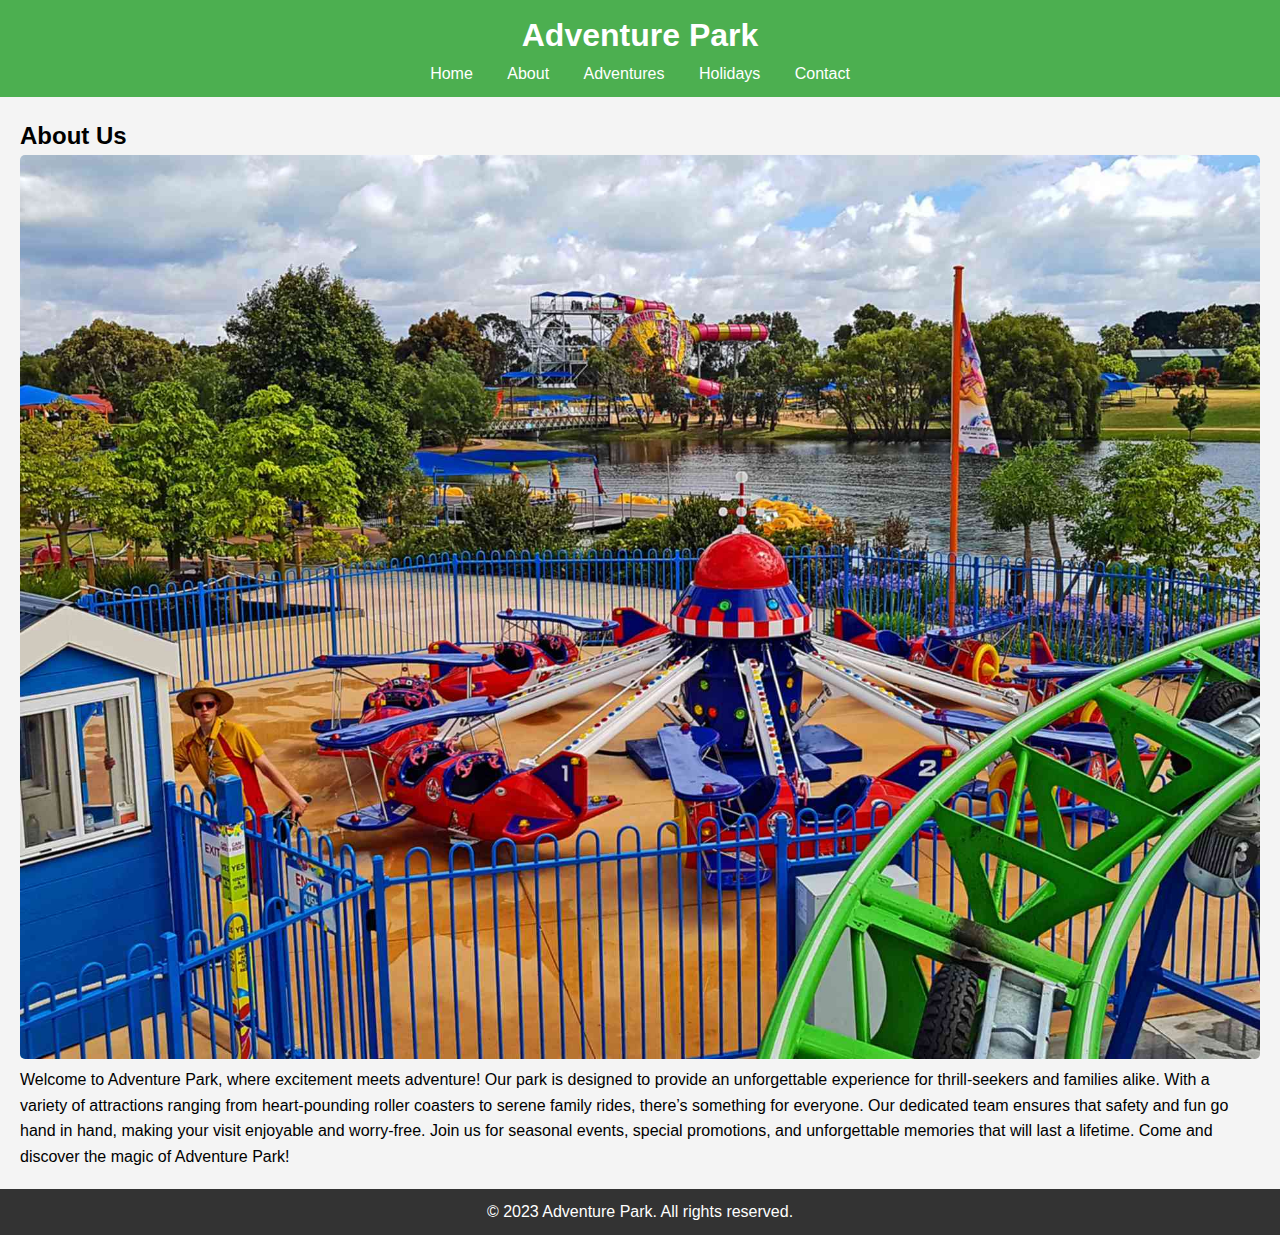
<file: about.html>
<!DOCTYPE html>
<html lang="en">
<head>
    <meta charset="UTF-8">
    <meta name="viewport" content="width=device-width, initial-scale=1.0">
    <link rel="stylesheet" href="styles.css">
    <title>About Us - Adventure Park</title>
</head>
<body>
    <header>
        <h1>Adventure Park</h1>
        <nav>
            <ul>
                <li><a href="index.html">Home</a></li>
                <li><a href="about.html">About</a></li>
                <li><a href="adventure.html">Adventures</a></li>
                <li><a href="holiday.html">Holidays</a></li>
                <li><a href="contact.html">Contact</a></li>
            </ul>
        </nav>
    </header>
    <main>
        <h2>About Us</h2>
        <div class="about-content">
            <img src="adventure-park.jpg" alt="Adventure Park" class="about-image">
            <p>
                Welcome to Adventure Park, where excitement meets adventure! Our park is designed to provide an unforgettable experience for thrill-seekers and families alike. With a variety of attractions ranging from heart-pounding roller coasters to serene family rides, there’s something for everyone. Our dedicated team ensures that safety and fun go hand in hand, making your visit enjoyable and worry-free. Join us for seasonal events, special promotions, and unforgettable memories that will last a lifetime. Come and discover the magic of Adventure Park!
            </p>
        </div>
    </main>
    <footer>
        <p>&copy; 2023 Adventure Park. All rights reserved.</p>
    </footer>
</body>
</html>
</file>
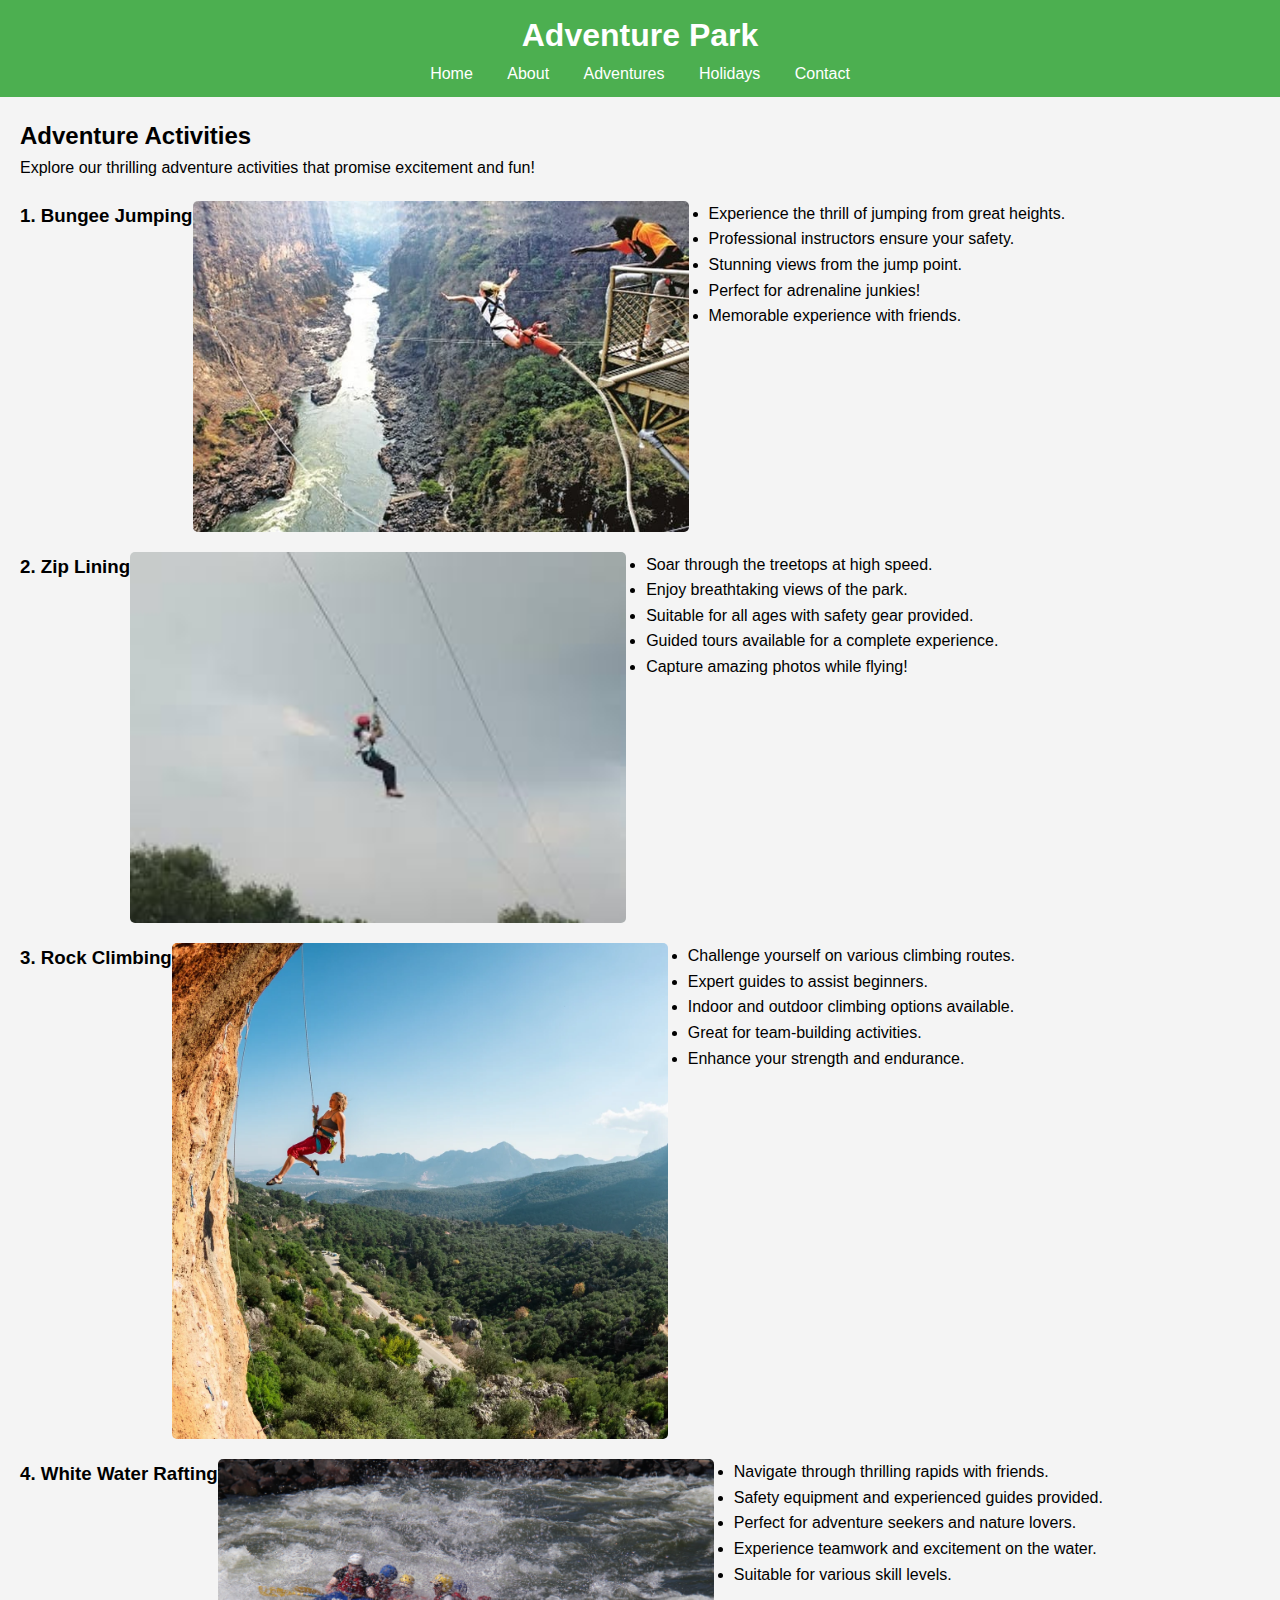
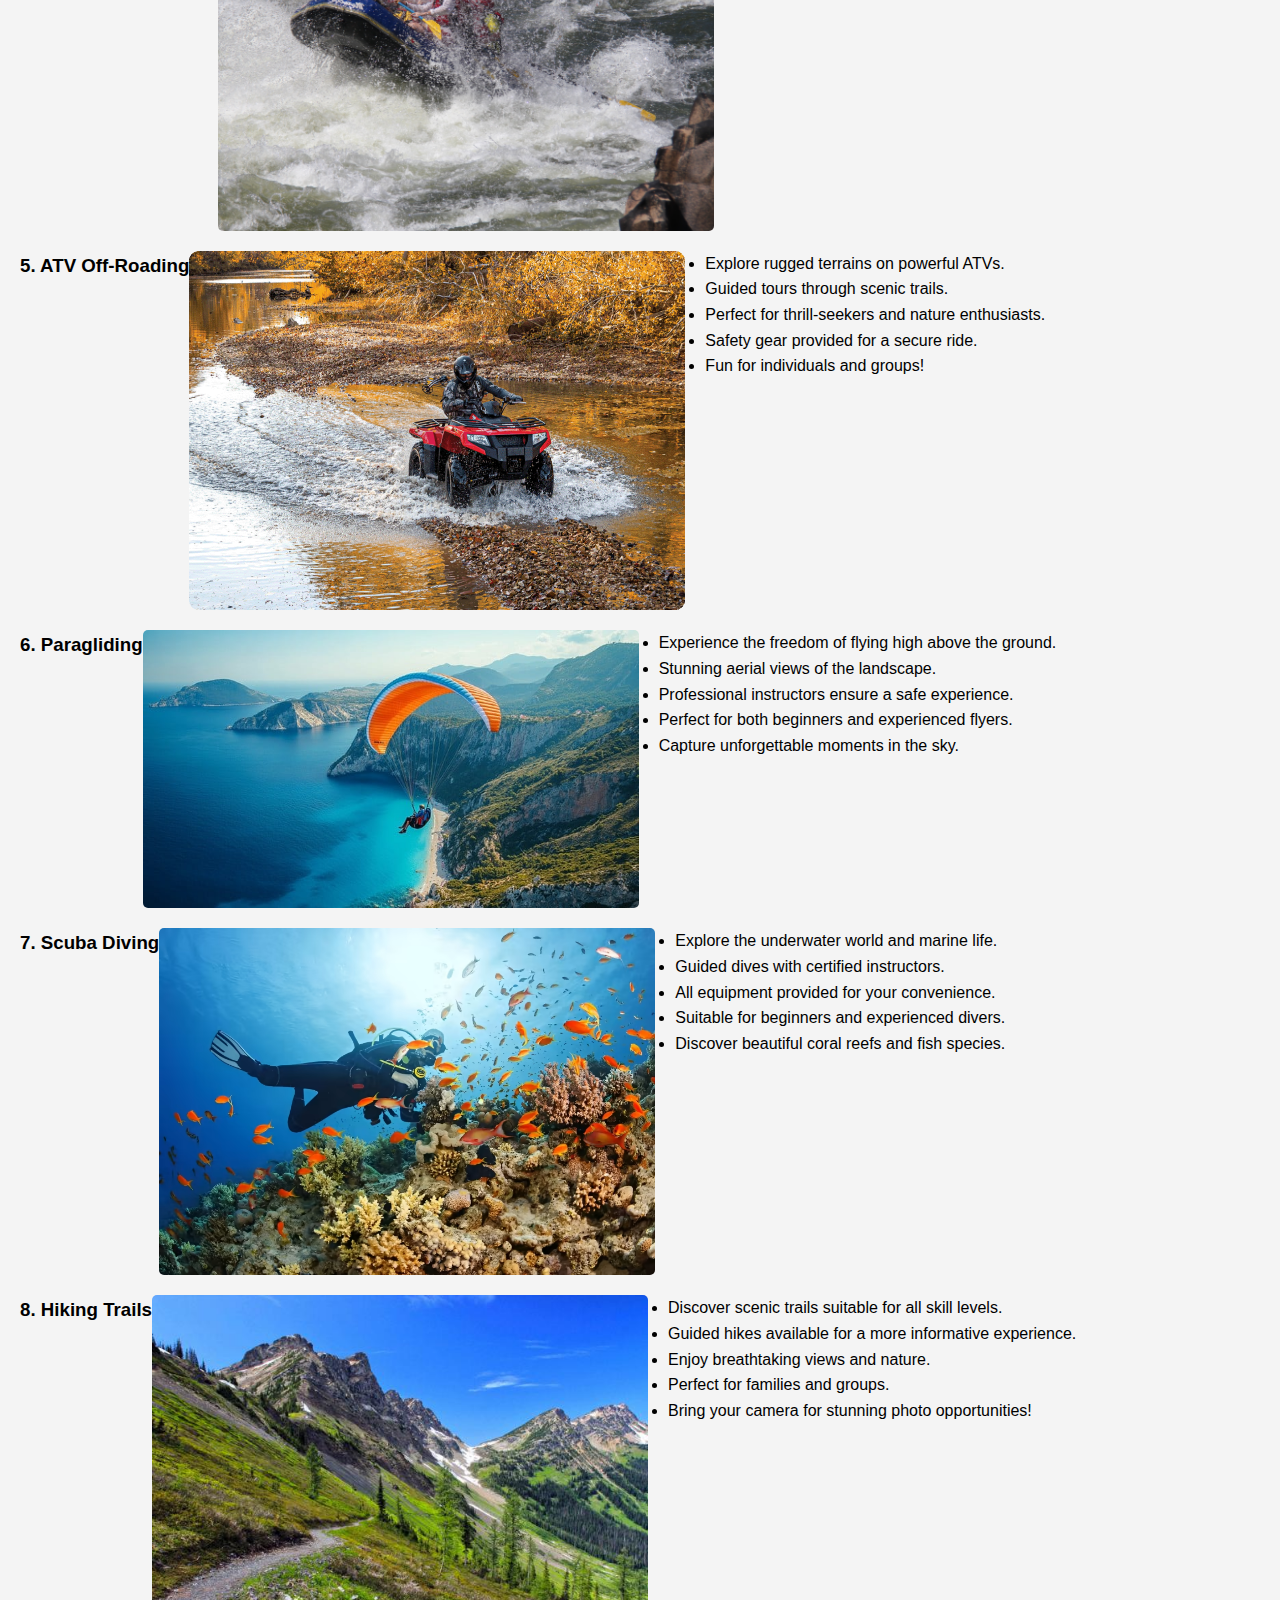
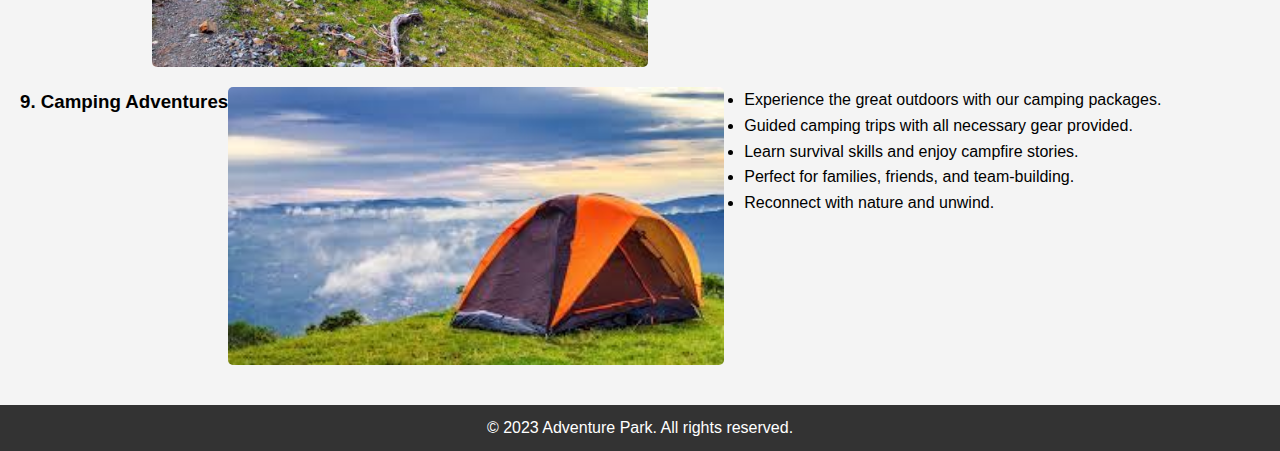
<file: adventure.html>
<!DOCTYPE html>
<html lang="en">
<head>
    <meta charset="UTF-8">
    <meta name="viewport" content="width=device-width, initial-scale=1.0">
    <link rel="stylesheet" href="styles.css">
    <title>Adventures - Adventure Park</title>
</head>
<body>
    <header>
        <h1>Adventure Park</h1>
        <nav>
            <ul>
                <li><a href="index.html">Home</a></li>
                <li><a href="about.html">About</a></li>
                <li><a href="adventure.html">Adventures</a></li>
                <li><a href="holiday.html">Holidays</a></li>
                <li><a href="contact.html">Contact</a></li>
            </ul>
        </nav>
    </header>
    <main>
        <h2>Adventure Activities</h2>
        <p>Explore our thrilling adventure activities that promise excitement and fun!</p>

        <div class="adventure-area">
            <h3>1. Bungee Jumping</h3>
            <img src="bungee jump.jpg" alt="Bungee Jumping" class="adventure-image">
            <ul>
                <li>Experience the thrill of jumping from great heights.</li>
                <li>Professional instructors ensure your safety.</li>
                <li>Stunning views from the jump point.</li>
                <li>Perfect for adrenaline junkies!</li>
                <li>Memorable experience with friends.</li>
            </ul>
        </div>

        <div class="adventure-area">
            <h3>2. Zip Lining</h3>
            <img src="Zip Lining.jpg" alt="Zip Lining" class="adventure-image">
            <ul>
                <li>Soar through the treetops at high speed.</li>
                <li>Enjoy breathtaking views of the park.</li>
                <li>Suitable for all ages with safety gear provided.</li>
                <li>Guided tours available for a complete experience.</li>
                <li>Capture amazing photos while flying!</li>
            </ul>
        </div>

        <div class="adventure-area">
            <h3>3. Rock Climbing</h3>
            <img src="Rock Climbing.webp" alt="Rock Climbing" class="adventure-image">
            <ul>
                <li>Challenge yourself on various climbing routes.</li>
                <li>Expert guides to assist beginners.</li>
                <li>Indoor and outdoor climbing options available.</li>
                <li>Great for team-building activities.</li>
                <li>Enhance your strength and endurance.</li>
            </ul>
        </div>

        <div class="adventure-area">
            <h3>4. White Water Rafting</h3>
            <img src="White Water Rafting.webp" alt="White Water Rafting" class="adventure-image">
            <ul>
                <li>Navigate through thrilling rapids with friends.</li>
                <li>Safety equipment and experienced guides provided.</li>
                <li>Perfect for adventure seekers and nature lovers.</li>
                <li>Experience teamwork and excitement on the water.</li>
                <li>Suitable for various skill levels.</li>
            </ul>
        </div>

        <div class="adventure-area">
            <h3>5. ATV Off-Roading</h3>
            <img src="atv off roading.png" alt="ATV Off-Roading" class="adventure-image">
            <ul>
                <li>Explore rugged terrains on powerful ATVs.</li>
                <li>Guided tours through scenic trails.</li>
                <li>Perfect for thrill-seekers and nature enthusiasts.</li>
                <li>Safety gear provided for a secure ride.</li>
                <li>Fun for individuals and groups!</li>
            </ul>
        </div>

        <div class="adventure-area">
            <h3>6. Paragliding</h3>
            <img src="Paragliding.jpg" alt="Paragliding" class="adventure-image">
            <ul>
                <li>Experience the freedom of flying high above the ground.</li>
                <li>Stunning aerial views of the landscape.</li>
                <li>Professional instructors ensure a safe experience.</li>
                <li>Perfect for both beginners and experienced flyers.</li>
                <li>Capture unforgettable moments in the sky.</li>
            </ul>
        </div>

        <div class="adventure-area">
            <h3>7. Scuba Diving</h3>
            <img src="Scuba Diving.avif" alt="Scuba Diving" class="adventure-image">
            <ul>
                <li>Explore the underwater world and marine life.</li>
                <li>Guided dives with certified instructors.</li>
                <li>All equipment provided for your convenience.</li>
                <li>Suitable for beginners and experienced divers.</li>
                <li>Discover beautiful coral reefs and fish species.</li>
            </ul>
        </div>

        <div class="adventure-area">
            <h3>8. Hiking Trails</h3>
            <img src="Hiking Trails.jpeg" alt="Hiking Trails" class="adventure-image">
            <ul>
                <li>Discover scenic trails suitable for all skill levels.</li>
                <li>Guided hikes available for a more informative experience.</li>
                <li>Enjoy breathtaking views and nature.</li>
                <li>Perfect for families and groups.</li>
                <li>Bring your camera for stunning photo opportunities!</li>
            </ul>
        </div>

        <div class="adventure-area">
            <h3>9. Camping Adventures</h3>
            <img src="Camping Adventures.jpg" alt="Camping Adventures" class="adventure-image">
            <ul>
                <li>Experience the great outdoors with our camping packages.</li>
                <li>Guided camping trips with all necessary gear provided.</li>
                <li>Learn survival skills and enjoy campfire stories.</li>
                <li>Perfect for families, friends, and team-building.</li>
                <li>Reconnect with nature and unwind.</li>
            </ul>
        </div>

    </main>
    <footer>
        <p>&copy; 2023 Adventure Park. All rights reserved.</p>
    </footer>
</body>
</html>
</file>
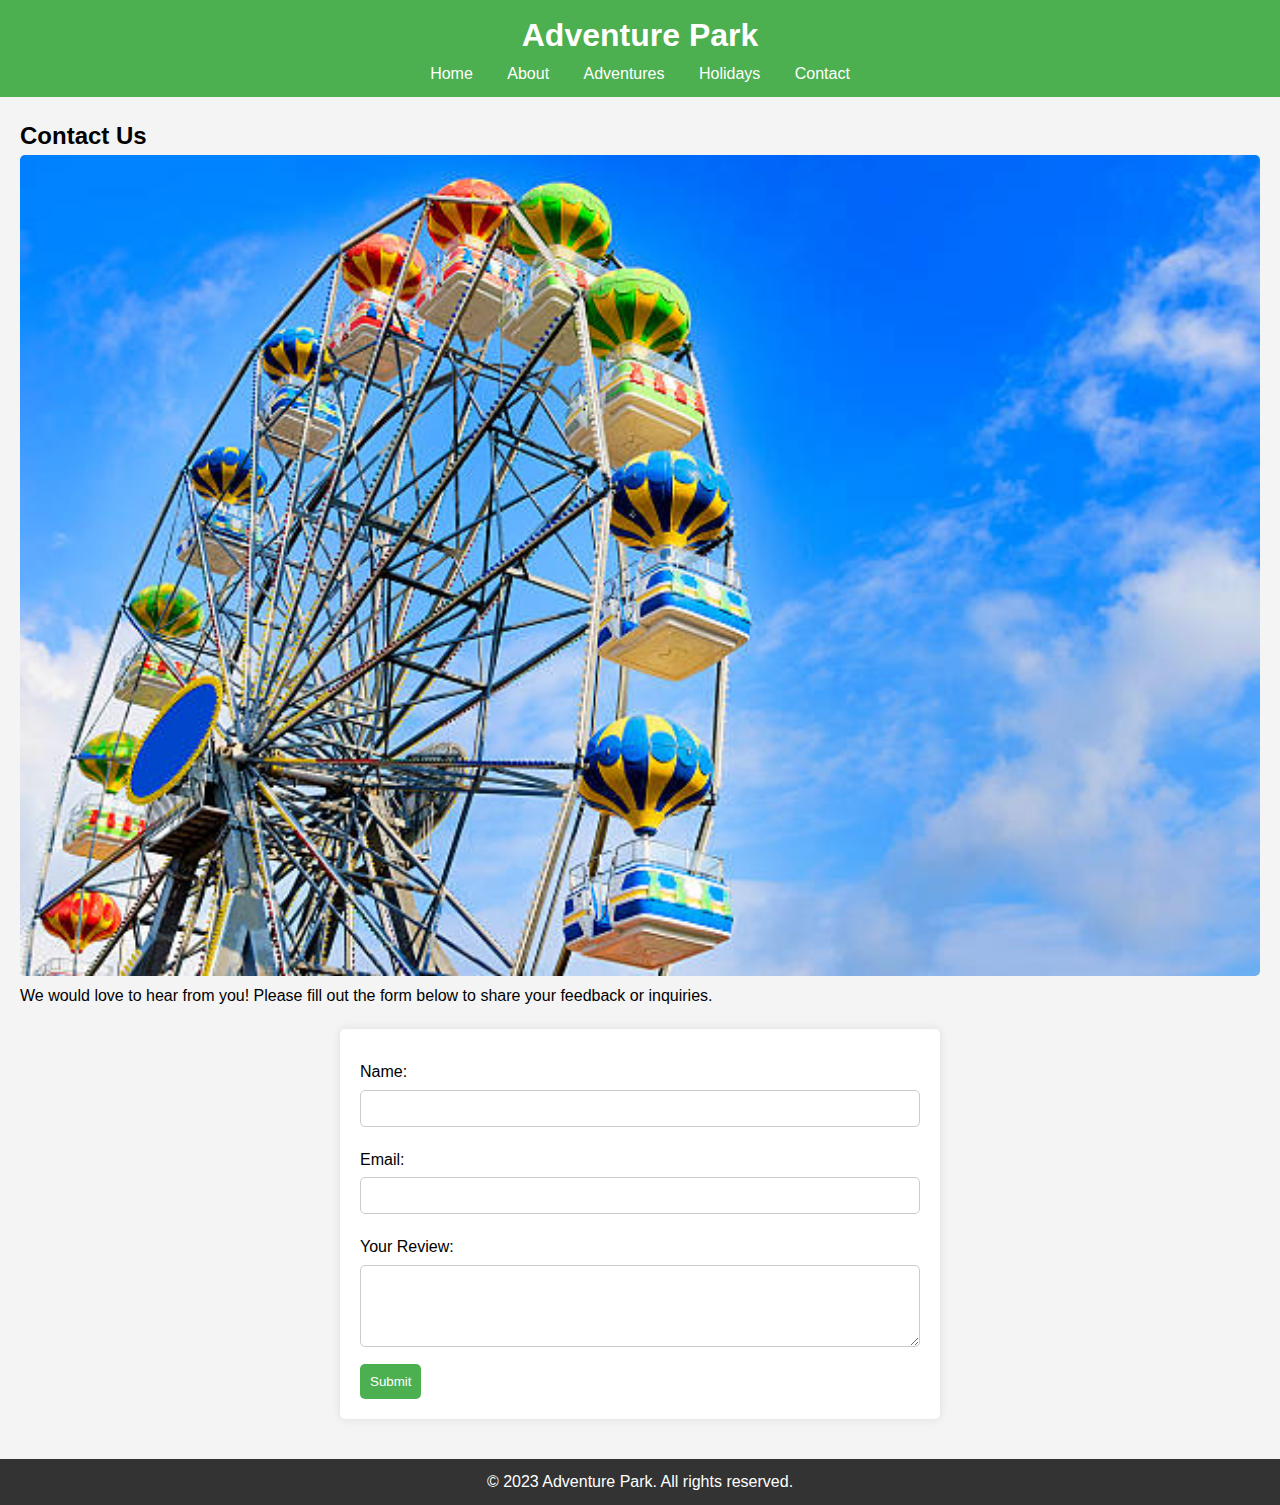
<file: contact.html>
<!DOCTYPE html>
<html lang="en">
<head>
    <meta charset="UTF-8">
    <meta name="viewport" content="width=device-width, initial-scale=1.0">
    <link rel="stylesheet" href="styles.css">
    <title>Contact Us - Adventure Park</title>
</head>
<body>
    <header>
        <h1>Adventure Park</h1>
        <nav>
            <ul>
                <li><a href="index.html">Home</a></li>
                <li><a href="about.html">About</a></li>
                <li><a href="adventure.html">Adventures</a></li>
                <li><a href="holiday.html">Holidays</a></li>
                <li><a href="contact.html">Contact</a></li>
            </ul>
        </nav>
    </header>
    <main>
        <h2>Contact Us</h2>
        <img src="ferris-wheel.jpg" alt="Contact Us" class="contact-image"> <!-- Replace with your image path -->
        <p>We would love to hear from you! Please fill out the form below to share your feedback or inquiries.</p>
        
        <form action="#" method="post">
            <label for="name">Name:</label>
            <input type="text" id="name" name="name" required>

            <label for="email">Email:</label>
            <input type="email" id="email" name="email" required>

            <label for="review">Your Review:</label>
            <textarea id="review" name="review" rows="4" required></textarea>

            <button type="submit">Submit</button>
        </form>
    </main>
    <footer>
        <p>&copy; 2023 Adventure Park. All rights reserved.</p>
    </footer>
</body>
</html>
</file>
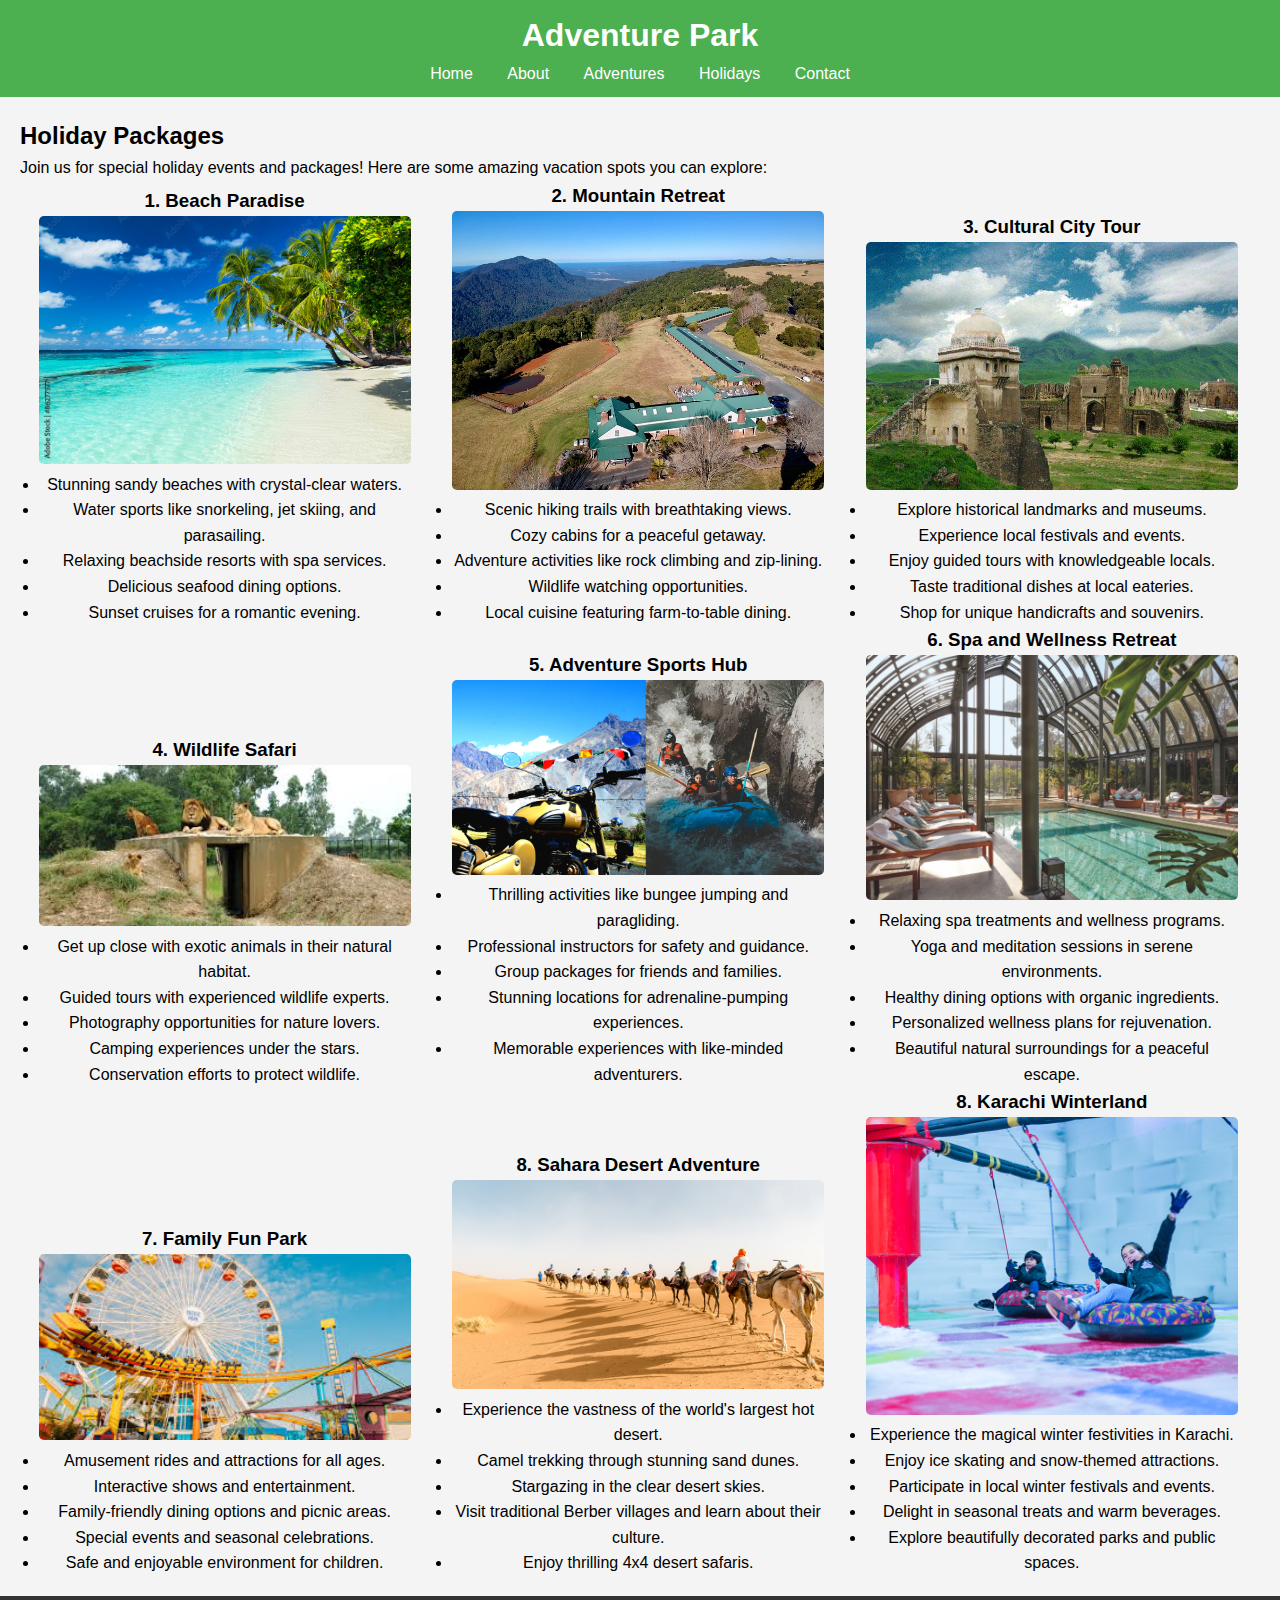
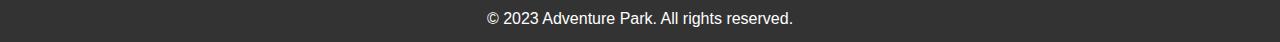
<file: holiday.html>
<!DOCTYPE html>
<html lang="en">
<head>
    <meta charset="UTF-8">
    <meta name="viewport" content="width=device-width, initial-scale=1.0">
    <link rel="stylesheet" href="styles.css">
    <title>Holidays - Adventure Park</title>
</head>
<body>
    <header>
        <h1>Adventure Park</h1>
        <nav>
            <ul>
                <li><a href="index.html">Home</a></li>
                <li><a href="about.html">About</a></li>
                <li><a href="adventure.html">Adventures</a></li>
                <li><a href="holiday.html">Holidays</a></li>
                <li><a href="contact.html">Contact</a></li>
            </ul>
        </nav>
    </header>
    <main>
        <h2>Holiday Packages</h2>
        <p>Join us for special holiday events and packages! Here are some amazing vacation spots you can explore:</p>
        
        <div class="holiday-area">
            <h3>1. Beach Paradise</h3>
            <img src="beach-1.jpg" alt="Beach Paradise" class="holiday-image">
            <ul>
                <li>Stunning sandy beaches with crystal-clear waters.</li>
                <li>Water sports like snorkeling, jet skiing, and parasailing.</li>
                <li>Relaxing beachside resorts with spa services.</li>
                <li>Delicious seafood dining options.</li>
                <li>Sunset cruises for a romantic evening.</li>
            </ul>
        </div>

        <div class="holiday-area">
            <h3>2. Mountain Retreat</h3>
            <img src="mountain-1.jpg" alt="Mountain Retreat" class="holiday-image">
            <ul>
                <li>Scenic hiking trails with breathtaking views.</li>
                <li>Cozy cabins for a peaceful getaway.</li>
                <li>Adventure activities like rock climbing and zip-lining.</li>
                <li>Wildlife watching opportunities.</li>
                <li>Local cuisine featuring farm-to-table dining.</li>
            </ul>
        </div>

        <div class="holiday-area">
            <h3>3. Cultural City Tour</h3>
            <img src="Cultural City Tour-1.jpg" alt="Cultural City Tour" class="holiday-image">
            <ul>
                <li>Explore historical landmarks and museums.</li>
                <li>Experience local festivals and events.</li>
                <li>Enjoy guided tours with knowledgeable locals.</li>
                <li>Taste traditional dishes at local eateries.</li>
                <li>Shop for unique handicrafts and souvenirs.</li>
            </ul>
        </div>

        <div class="holiday-area">
            <h3>4. Wildlife Safari</h3>
            <img src="Wildlife Safari-1.jpg" alt="Wildlife Safari" class="holiday-image">
            <ul>
                <li>Get up close with exotic animals in their natural habitat.</li>
                <li>Guided tours with experienced wildlife experts.</li>
                <li>Photography opportunities for nature lovers.</li>
                <li>Camping experiences under the stars.</li>
                <li>Conservation efforts to protect wildlife.</li>
            </ul>
        </div>

        <div class="holiday-area">
            <h3>5. Adventure Sports Hub</h3>
            <img src="Adventure Sports Hub-1.png" alt="Adventure Sports Hub" class="holiday-image">
            <ul>
                <li>Thrilling activities like bungee jumping and paragliding.</li>
                <li>Professional instructors for safety and guidance.</li>
                <li>Group packages for friends and families.</li>
                <li>Stunning locations for adrenaline-pumping experiences.</li>
                <li>Memorable experiences with like-minded adventurers.</li>
            </ul>
        </div>

        <div class="holiday-area">
            <h3>6. Spa and Wellness Retreat</h3>
            <img src="Spa and Wellness Retreat-1.webp" alt="Spa and Wellness Retreat" class="holiday-image">
            <ul>
                <li>Relaxing spa treatments and wellness programs.</li>
                <li>Yoga and meditation sessions in serene environments.</li>
                <li>Healthy dining options with organic ingredients.</li>
                <li>Personalized wellness plans for rejuvenation.</li>
                <li>Beautiful natural surroundings for a peaceful escape.</li>
            </ul>
        </div>

        <div class="holiday-area">
            <h3>7. Family Fun Park</h3>
            <img src="Family Fun Park-1.jpg" alt="Family Fun Park" class="holiday-image">
            <ul>
                <li>Amusement rides and attractions for all ages.</li>
                <li>Interactive shows and entertainment.</li>
                <li>Family-friendly dining options and picnic areas.</li>
                <li>Special events and seasonal celebrations.</li>
                <li>Safe and enjoyable environment for children.</li>
            </ul>
        </div>

        <div class="holiday-area">
            <h3>8. Sahara Desert Adventure</h3>
            <img src="Sahara Desert Adventure-1.jpg" alt="Sahara Desert" class="holiday-image">
            <ul>
                <li>Experience the vastness of the world's largest hot desert.</li>
                <li>Camel trekking through stunning sand dunes.</li>
                <li>Stargazing in the clear desert skies.</li>
                <li>Visit traditional Berber villages and learn about their culture.</li>
                <li>Enjoy thrilling 4x4 desert safaris.</li>
            </ul>
        </div>

        <div class="holiday-area">
            <h3>8. Karachi Winterland</h3>
            <img src="winterland-1.png" alt="Karachi Winterland" class="holiday-image">
            <ul>
                <li>Experience the magical winter festivities in Karachi.</li>
                <li>Enjoy ice skating and snow-themed attractions.</li>
                <li>Participate in local winter festivals and events.</li>
                <li>Delight in seasonal treats and warm beverages.</li>
                <li>Explore beautifully decorated parks and public spaces.</li>
            </ul>
        </div>
    </main>
    <footer>
        <p>&copy; 2023 Adventure Park. All rights reserved.</p>
    </footer>
</body>
</html>
</file>
<file: styles.css>
/* Styling Css */
* {
    box-sizing: border-box;
    margin: 0;
    padding: 0;
}

body {
    font-family: Arial, sans-serif;
    line-height: 1.6;
    background-color: #f4f4f4;
}

/* Header styles */
header {
    background-color: #4CAF50;
    color: white;
    padding: 10px 0;
    text-align: center;
}

nav ul {
    list-style: none;
    padding: 0;
}

nav ul li {
    display: inline;
    margin: 0 15px;
}

nav ul li a {
    color: white;
    text-decoration: none;
}

/* Main content styles */
main {
    padding: 20px;
}

.hero {
    background: url('hero-image.jpg') no-repeat center center/cover;
    height: 300px;
    color: black;
    text-align: center;
    display: flex;
    flex-direction: column;
    justify-content: center;
}

.features, .adventure-list, .holiday-area, .about-area {
    margin: 20px 0;
}

.features h3, .adventure-list h2, .holiday-area h2, .about-area h2 {
    text-align: center;
    margin-bottom: 20px;
}

.feature, .adventure-item, .holiday-area, .about-area {
    display: inline-block;
    width: 30%;
    margin: 0 1.5%;
    text-align: center;
}

.feature img, .adventure-item img, .holiday-image, .about-image, .contact-image {
    width: 100%;
    height: auto;
    border-radius: 5px; /* Optional: Add rounded corners */
}

/* Contact form styles */
form {
    max-width: 600px;
    margin: 20px auto; /* Center the form */
    background: white;
    padding: 20px;
    border-radius: 5px;
    box-shadow: 0 0 10px rgba(0, 0, 0, 0.1);
}

form label {
    display: block;
    margin: 10px 0 5px;
}

form input, form textarea {
    width: 100%;
    padding: 10px;
    margin-bottom: 10px;
    border: 1px solid #ccc;
    border-radius: 5px;
}

form button {
    background-color: #4CAF50;
    color: white;
    padding: 10px;
    border: none;
    border-radius: 5px;
    cursor: pointer;
}

form button:hover {
    background-color: #45a049;
}

/* Footer styles */
footer {
    text-align: center;
    padding: 10px 0;
    background-color: #333;
    color: white;
    position: relative;
    bottom: 0;
    width: 100%;
}

/* Responsive styles */
@media (max-width: 768px) {
    .feature, .adventure-item, .holiday-area, .about-area {
        width: 100%;
        margin: 10px 0;
    }

    nav ul li {
        display: block;
        margin: 5px 0;
    }

    .holiday-area, .about-area {
        display: block; /* Stack holiday areas vertically */
    }

    .holiday-image, .about-image {
        width: 100%; /* Make images responsive */
        height: auto; /* Maintain aspect ratio */
    }
}

/* Adventure specific styles */
.adventure-area {
    margin: 20px 0;
}

.adventure-image {
    width: 100%; /* Make images responsive */
    height: auto; /* Maintain aspect ratio */
    border-radius: 5px; /* Optional: Add rounded corners */
}

@media (min-width: 768px) {
    .adventure-area {
        display: flex;
        align-items: flex-start;
    }

    .adventure-image {
        width: 40%; /* Adjust width for larger screens */
        margin-right: 20px; /* Space between image and text */
    }

    .adventure-area ul {
        flex: 1; /* Allow the list to take the remaining space */
    }
}
</file>
